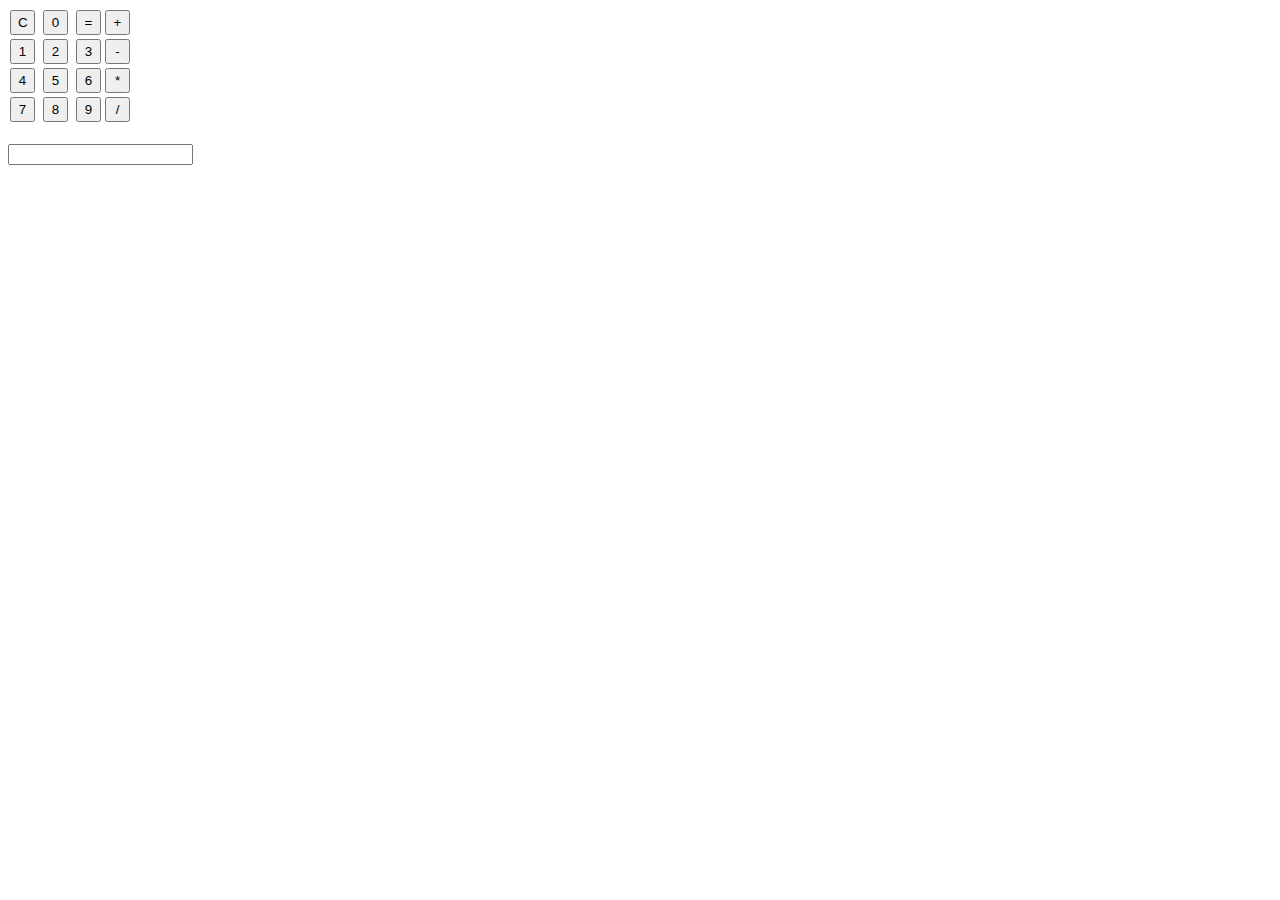
<file: calculator/index.html>
<!DOCTYPE html>
<html lang="en">
<head>
    <meta charset="UTF-8">
    <meta name="viewport" content="width=device-width, initial-scale=1.0">
    <title>Document</title>
    <link rel="stylesheet" href="./styles/style.css">
</head>
<body>
    <div class="calculator_container">
        <div class="numbers_container">
            <div>
                <button class="clear_button">C</button>
                <button class="number_button" value="0">0</button>
                <button class="equal_button" value="=">=</button>
            </div>
            <div>
                <button class="number_button" value="1">1</button>
                <button class="number_button" value="2">2</button>
                <button class="number_button" value="3">3</button>
            </div>
            <div>
                <button class="number_button" value="4">4</button>
                <button class="number_button" value="5">5</button>
                <button class="number_button" value="6">6</button>
            </div>
            <div>
                <button class="number_button" value="7">7</button>
                <button class="number_button" value="8">8</button>
                <button class="number_button" value="9">9</button>
            </div>
        </div>
        <div class="operator_container">
            <button class="operator_button" value="+">+</button>
            <button class="operator_button" value="-">-</button>
            <button class="operator_button" value="*">*</button>
            <button class="operator_button" value="/">/</button>
        </div>
    </div>
    <input type="text" class="result">
    <script src="./js/main.js"></script>
</body>
</html>
</file>
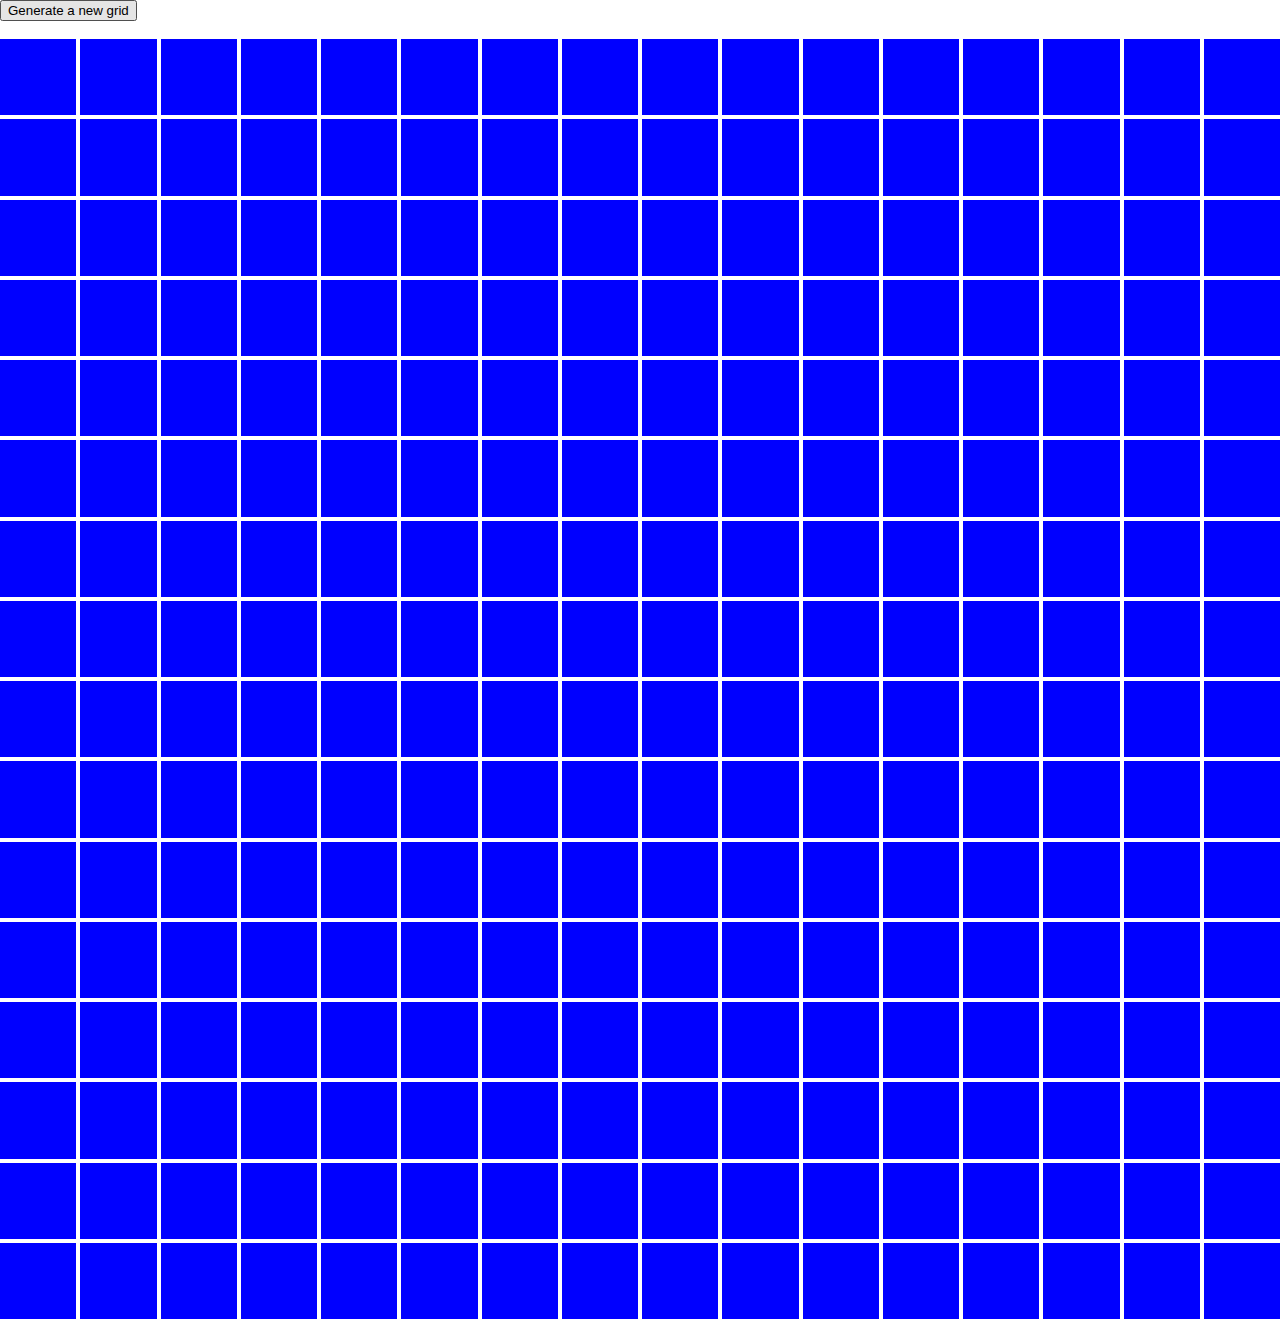
<file: etch-a-sketch/index.html>
<!DOCTYPE html>
<html lang="en">
<head>
    <meta charset="UTF-8">
    <meta name="viewport" content="width=device-width, initial-scale=1.0">
    <title>Document</title>
    <link rel="stylesheet" href="./styles/style.css">
</head>
<body>
    <button id="generateNewFlexGrid">Generate a new grid</button><br><br>
    <div class="container">
        <div class="block"></div>
        <div class="block"></div>
        <div class="block"></div>
        <div class="block"></div>
        <div class="block"></div>
        <div class="block"></div>
        <div class="block"></div>
        <div class="block"></div>
        <div class="block"></div>
        <div class="block"></div>
        <div class="block"></div>
        <div class="block"></div>
        <div class="block"></div>
        <div class="block"></div>
        <div class="block"></div>
        <div class="block"></div>

        <div class="block"></div>
        <div class="block"></div>
        <div class="block"></div>
        <div class="block"></div>
        <div class="block"></div>
        <div class="block"></div>
        <div class="block"></div>
        <div class="block"></div>
        <div class="block"></div>
        <div class="block"></div>
        <div class="block"></div>
        <div class="block"></div>
        <div class="block"></div>
        <div class="block"></div>
        <div class="block"></div>
        <div class="block"></div>

        <div class="block"></div>
        <div class="block"></div>
        <div class="block"></div>
        <div class="block"></div>
        <div class="block"></div>
        <div class="block"></div>
        <div class="block"></div>
        <div class="block"></div>
        <div class="block"></div>
        <div class="block"></div>
        <div class="block"></div>
        <div class="block"></div>
        <div class="block"></div>
        <div class="block"></div>
        <div class="block"></div>
        <div class="block"></div>

        <div class="block"></div>
        <div class="block"></div>
        <div class="block"></div>
        <div class="block"></div>
        <div class="block"></div>
        <div class="block"></div>
        <div class="block"></div>
        <div class="block"></div>
        <div class="block"></div>
        <div class="block"></div>
        <div class="block"></div>
        <div class="block"></div>
        <div class="block"></div>
        <div class="block"></div>
        <div class="block"></div>
        <div class="block"></div>

        <div class="block"></div>
        <div class="block"></div>
        <div class="block"></div>
        <div class="block"></div>
        <div class="block"></div>
        <div class="block"></div>
        <div class="block"></div>
        <div class="block"></div>
        <div class="block"></div>
        <div class="block"></div>
        <div class="block"></div>
        <div class="block"></div>
        <div class="block"></div>
        <div class="block"></div>
        <div class="block"></div>
        <div class="block"></div>

        <div class="block"></div>
        <div class="block"></div>
        <div class="block"></div>
        <div class="block"></div>
        <div class="block"></div>
        <div class="block"></div>
        <div class="block"></div>
        <div class="block"></div>
        <div class="block"></div>
        <div class="block"></div>
        <div class="block"></div>
        <div class="block"></div>
        <div class="block"></div>
        <div class="block"></div>
        <div class="block"></div>
        <div class="block"></div>

        <div class="block"></div>
        <div class="block"></div>
        <div class="block"></div>
        <div class="block"></div>
        <div class="block"></div>
        <div class="block"></div>
        <div class="block"></div>
        <div class="block"></div>
        <div class="block"></div>
        <div class="block"></div>
        <div class="block"></div>
        <div class="block"></div>
        <div class="block"></div>
        <div class="block"></div>
        <div class="block"></div>
        <div class="block"></div>

        <div class="block"></div>
        <div class="block"></div>
        <div class="block"></div>
        <div class="block"></div>
        <div class="block"></div>
        <div class="block"></div>
        <div class="block"></div>
        <div class="block"></div>
        <div class="block"></div>
        <div class="block"></div>
        <div class="block"></div>
        <div class="block"></div>
        <div class="block"></div>
        <div class="block"></div>
        <div class="block"></div>
        <div class="block"></div>

        <div class="block"></div>
        <div class="block"></div>
        <div class="block"></div>
        <div class="block"></div>
        <div class="block"></div>
        <div class="block"></div>
        <div class="block"></div>
        <div class="block"></div>
        <div class="block"></div>
        <div class="block"></div>
        <div class="block"></div>
        <div class="block"></div>
        <div class="block"></div>
        <div class="block"></div>
        <div class="block"></div>
        <div class="block"></div>

        <div class="block"></div>
        <div class="block"></div>
        <div class="block"></div>
        <div class="block"></div>
        <div class="block"></div>
        <div class="block"></div>
        <div class="block"></div>
        <div class="block"></div>
        <div class="block"></div>
        <div class="block"></div>
        <div class="block"></div>
        <div class="block"></div>
        <div class="block"></div>
        <div class="block"></div>
        <div class="block"></div>
        <div class="block"></div>

        <div class="block"></div>
        <div class="block"></div>
        <div class="block"></div>
        <div class="block"></div>
        <div class="block"></div>
        <div class="block"></div>
        <div class="block"></div>
        <div class="block"></div>
        <div class="block"></div>
        <div class="block"></div>
        <div class="block"></div>
        <div class="block"></div>
        <div class="block"></div>
        <div class="block"></div>
        <div class="block"></div>
        <div class="block"></div>

        <div class="block"></div>
        <div class="block"></div>
        <div class="block"></div>
        <div class="block"></div>
        <div class="block"></div>
        <div class="block"></div>
        <div class="block"></div>
        <div class="block"></div>
        <div class="block"></div>
        <div class="block"></div>
        <div class="block"></div>
        <div class="block"></div>
        <div class="block"></div>
        <div class="block"></div>
        <div class="block"></div>
        <div class="block"></div>

        <div class="block"></div>
        <div class="block"></div>
        <div class="block"></div>
        <div class="block"></div>
        <div class="block"></div>
        <div class="block"></div>
        <div class="block"></div>
        <div class="block"></div>
        <div class="block"></div>
        <div class="block"></div>
        <div class="block"></div>
        <div class="block"></div>
        <div class="block"></div>
        <div class="block"></div>
        <div class="block"></div>
        <div class="block"></div>

        <div class="block"></div>
        <div class="block"></div>
        <div class="block"></div>
        <div class="block"></div>
        <div class="block"></div>
        <div class="block"></div>
        <div class="block"></div>
        <div class="block"></div>
        <div class="block"></div>
        <div class="block"></div>
        <div class="block"></div>
        <div class="block"></div>
        <div class="block"></div>
        <div class="block"></div>
        <div class="block"></div>
        <div class="block"></div>

        <div class="block"></div>
        <div class="block"></div>
        <div class="block"></div>
        <div class="block"></div>
        <div class="block"></div>
        <div class="block"></div>
        <div class="block"></div>
        <div class="block"></div>
        <div class="block"></div>
        <div class="block"></div>
        <div class="block"></div>
        <div class="block"></div>
        <div class="block"></div>
        <div class="block"></div>
        <div class="block"></div>
        <div class="block"></div>

        <div class="block"></div>
        <div class="block"></div>
        <div class="block"></div>
        <div class="block"></div>
        <div class="block"></div>
        <div class="block"></div>
        <div class="block"></div>
        <div class="block"></div>
        <div class="block"></div>
        <div class="block"></div>
        <div class="block"></div>
        <div class="block"></div>
        <div class="block"></div>
        <div class="block"></div>
        <div class="block"></div>
        <div class="block"></div>
    </div>
    <script src="./js/main.js"></script>
</body>
</html>
</file>
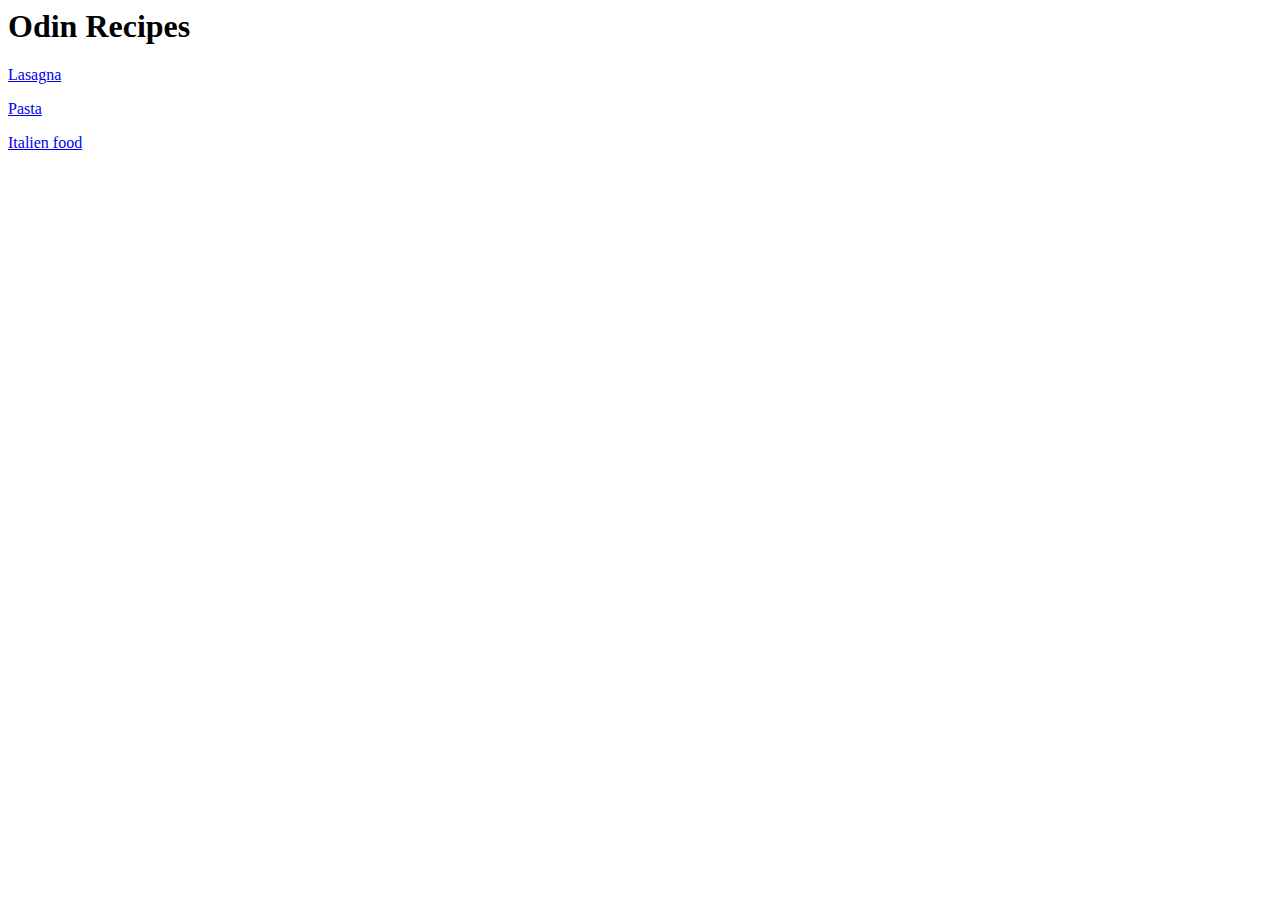
<file: project_recipe/index.html>
<html lang="en">
<head>
    <meta charset="UTF-8">
    <meta name="viewport" content="width=device-width, initial-scale=1.0">
    <title>List of recipes</title>
</head>
<body>
    <h1>Odin Recipes</h1>
    <p><a href="./recipes/lasagna.html">Lasagna</a></p>
    <p><a href="./recipes/pasta.html">Pasta</a></p>
    <p><a href="./recipes/italian_food.html">Italien food</a></p>
    
</body>
</html>
</file>
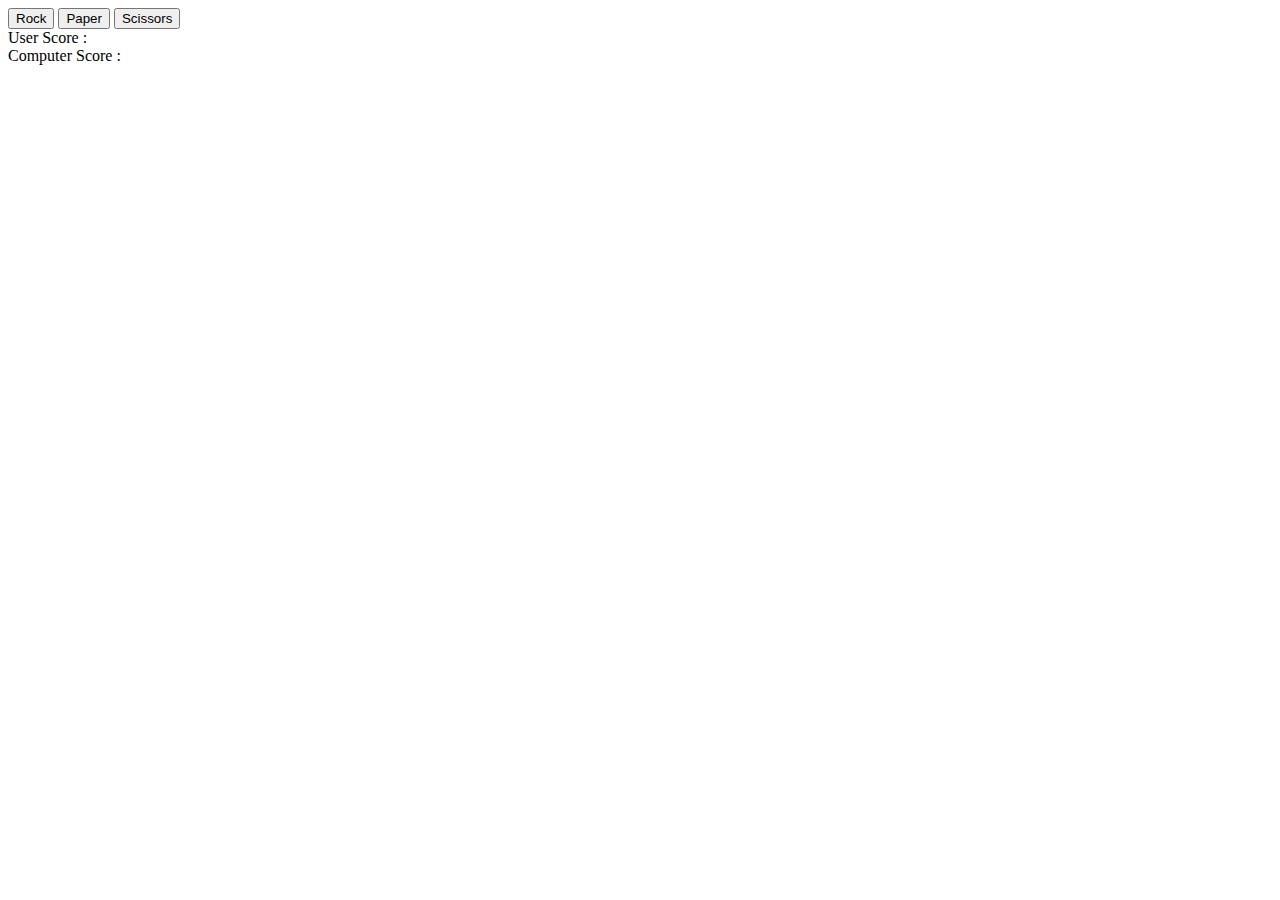
<file: rock_paper_scissors/index.html>
<!DOCTYPE html>
<html lang="en">
<head>
    <meta charset="UTF-8">
    <meta name="viewport" content="width=device-width, initial-scale=1.0">
    <title>Document</title>
</head>
<body>
    <button class="humanChoice">Rock</button>
    <button class="humanChoice">Paper</button>
    <button class="humanChoice">Scissors</button>
    <div>
        <div>User Score : <span id="humanScore"></span></div>
        <div>Computer Score : <span id="computerScore"></span></div>
        <div id="result"></div>
    </div>
    <script src="./js/main.js"></script>
</body>
</html>
</file>
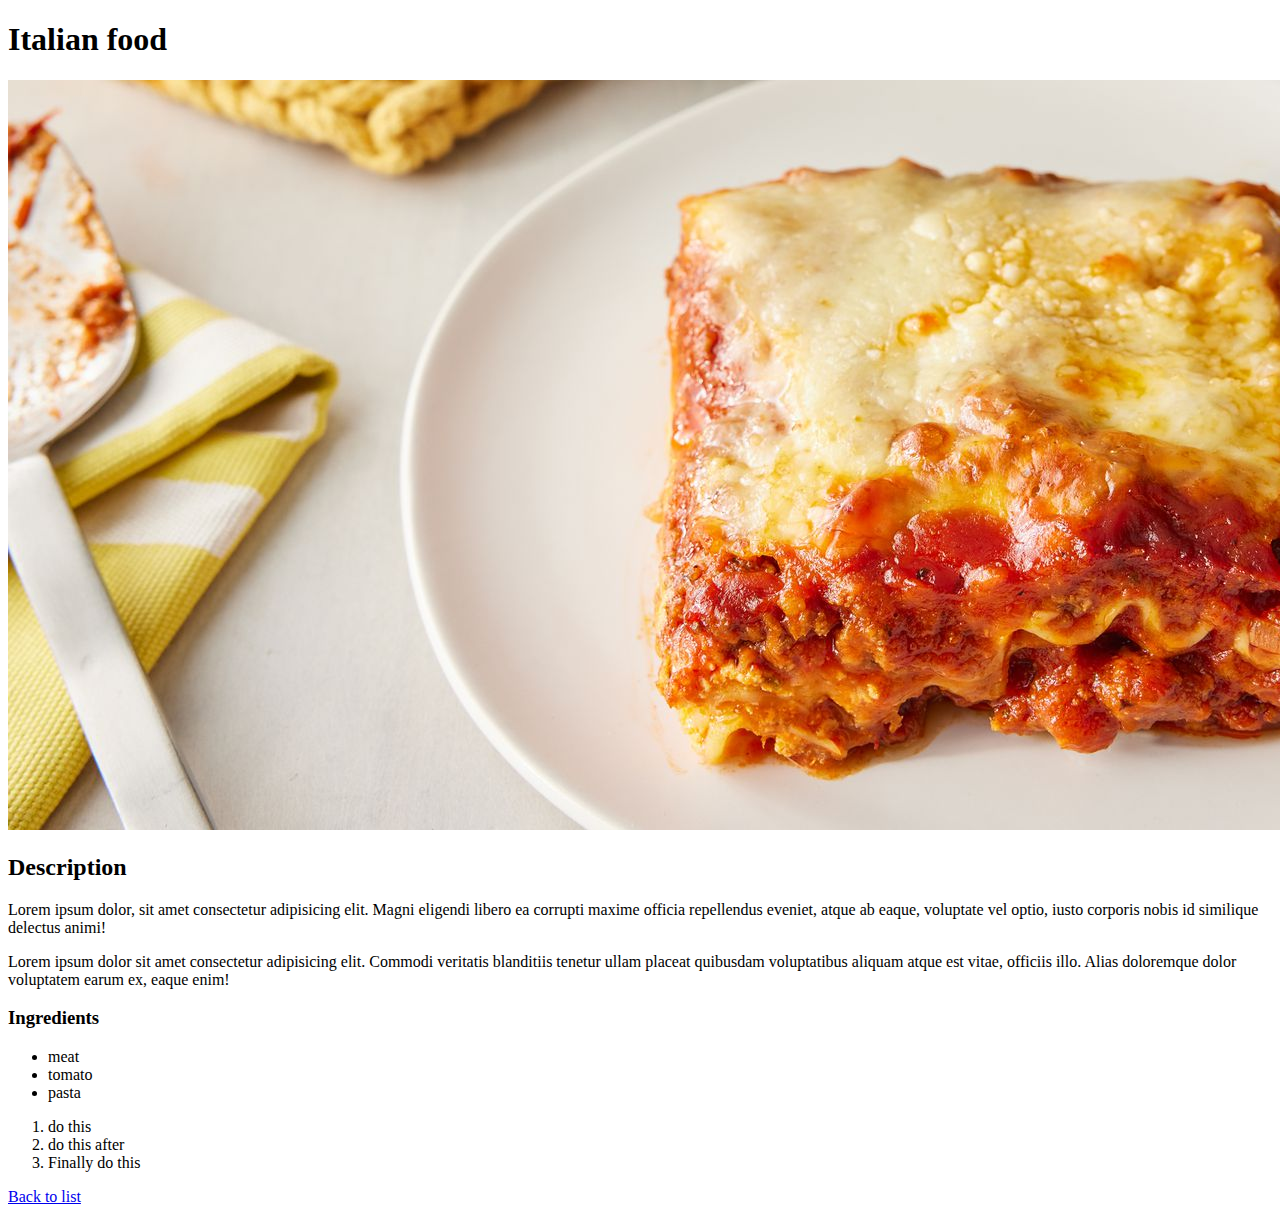
<file: project_recipe/recipes/italian_food.html>
<!DOCTYPE html>
<html lang="en">
<head>
    <meta charset="UTF-8">
    <meta name="viewport" content="width=device-width, initial-scale=1.0">
    <title>Italian food</title>
</head>
<body>
    <h1>Italian food</h1>
    <img src="../images/lasagna.jpeg" alt="picture of lasagna">
    <h2>Description</h2>
    <p>Lorem ipsum dolor, sit amet consectetur adipisicing elit. Magni eligendi libero ea corrupti maxime officia repellendus eveniet, atque ab eaque, voluptate vel optio, iusto corporis nobis id similique delectus animi!</p>
    <p>Lorem ipsum dolor sit amet consectetur adipisicing elit. Commodi veritatis blanditiis tenetur ullam placeat quibusdam voluptatibus aliquam atque est vitae, officiis illo. Alias doloremque dolor voluptatem earum ex, eaque enim!</p>
    <h3>Ingredients</h3>
    <ul>
        <li>meat</li>
        <li>tomato</li>
        <li>pasta</li>
    </ul>
    <ol>
        <li>do this</li>
        <li>do this after</li>
        <li>Finally do this</li>
    </ol>
    <a href="../index.html">Back to list</a>
</body>
</html>
</file>
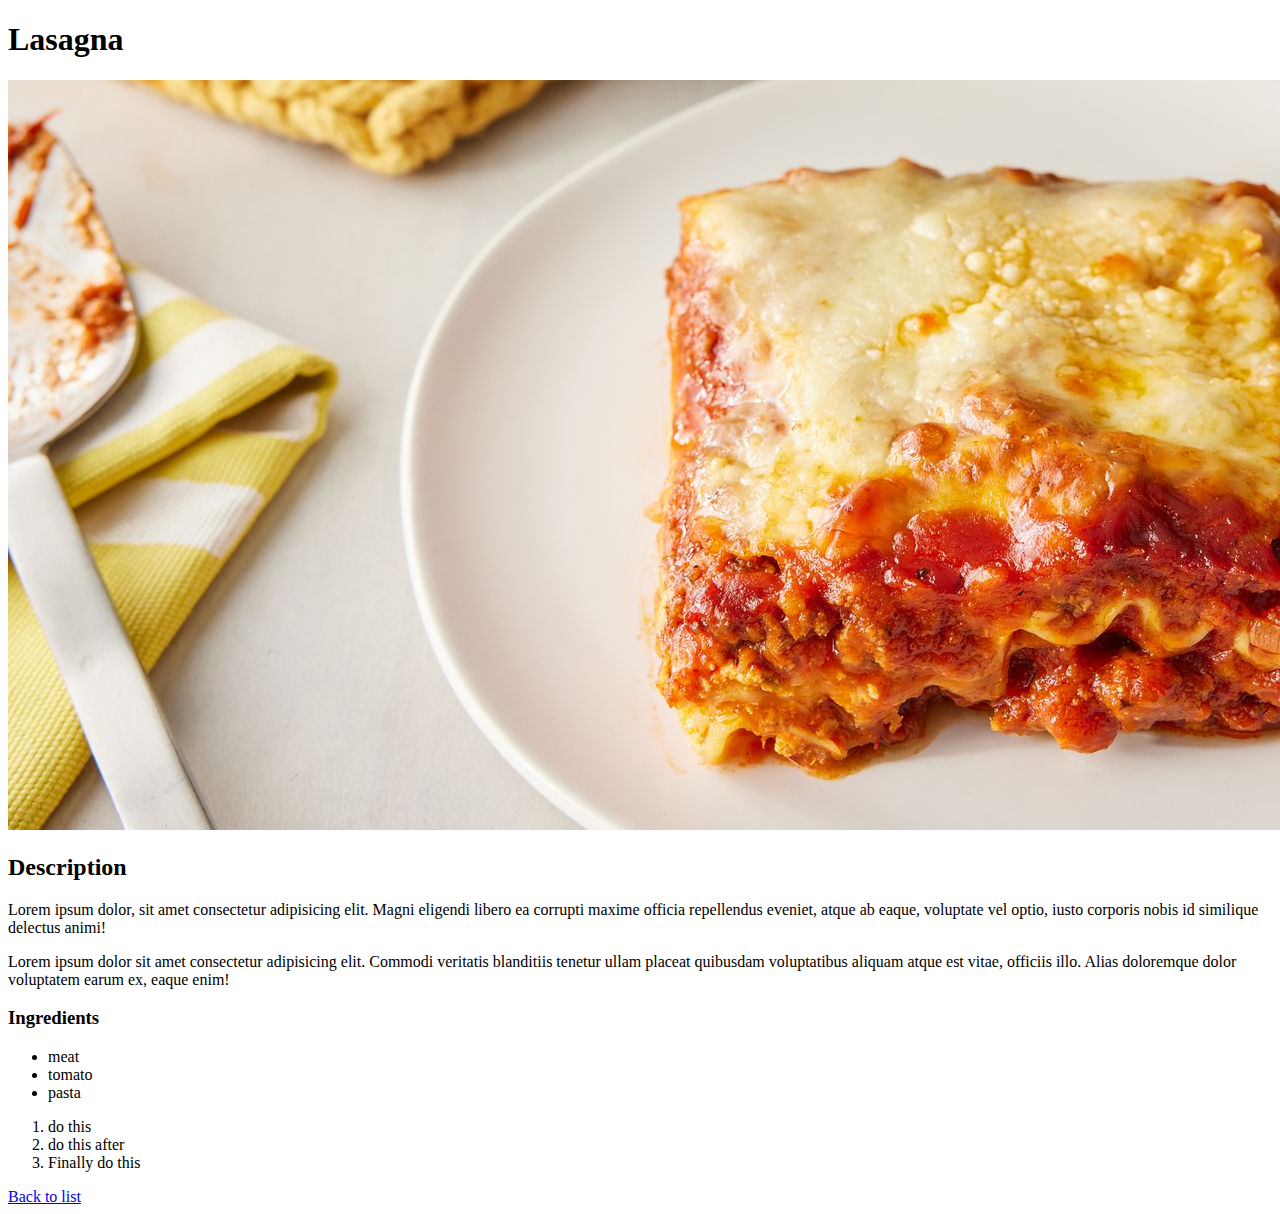
<file: project_recipe/recipes/lasagna.html>
<!DOCTYPE html>
<html lang="en">
<head>
    <meta charset="UTF-8">
    <meta name="viewport" content="width=device-width, initial-scale=1.0">
    <title>Lasagna</title>
</head>
<body>
    <h1>Lasagna</h1>
    <img src="../images/lasagna.jpeg" alt="picture of lasagna">
    <h2>Description</h2>
    <p>Lorem ipsum dolor, sit amet consectetur adipisicing elit. Magni eligendi libero ea corrupti maxime officia repellendus eveniet, atque ab eaque, voluptate vel optio, iusto corporis nobis id similique delectus animi!</p>
    <p>Lorem ipsum dolor sit amet consectetur adipisicing elit. Commodi veritatis blanditiis tenetur ullam placeat quibusdam voluptatibus aliquam atque est vitae, officiis illo. Alias doloremque dolor voluptatem earum ex, eaque enim!</p>
    <h3>Ingredients</h3>
    <ul>
        <li>meat</li>
        <li>tomato</li>
        <li>pasta</li>
    </ul>
    <ol>
        <li>do this</li>
        <li>do this after</li>
        <li>Finally do this</li>
    </ol>
    <a href="../index.html">Back to list</a>
</body>
</html>
</file>
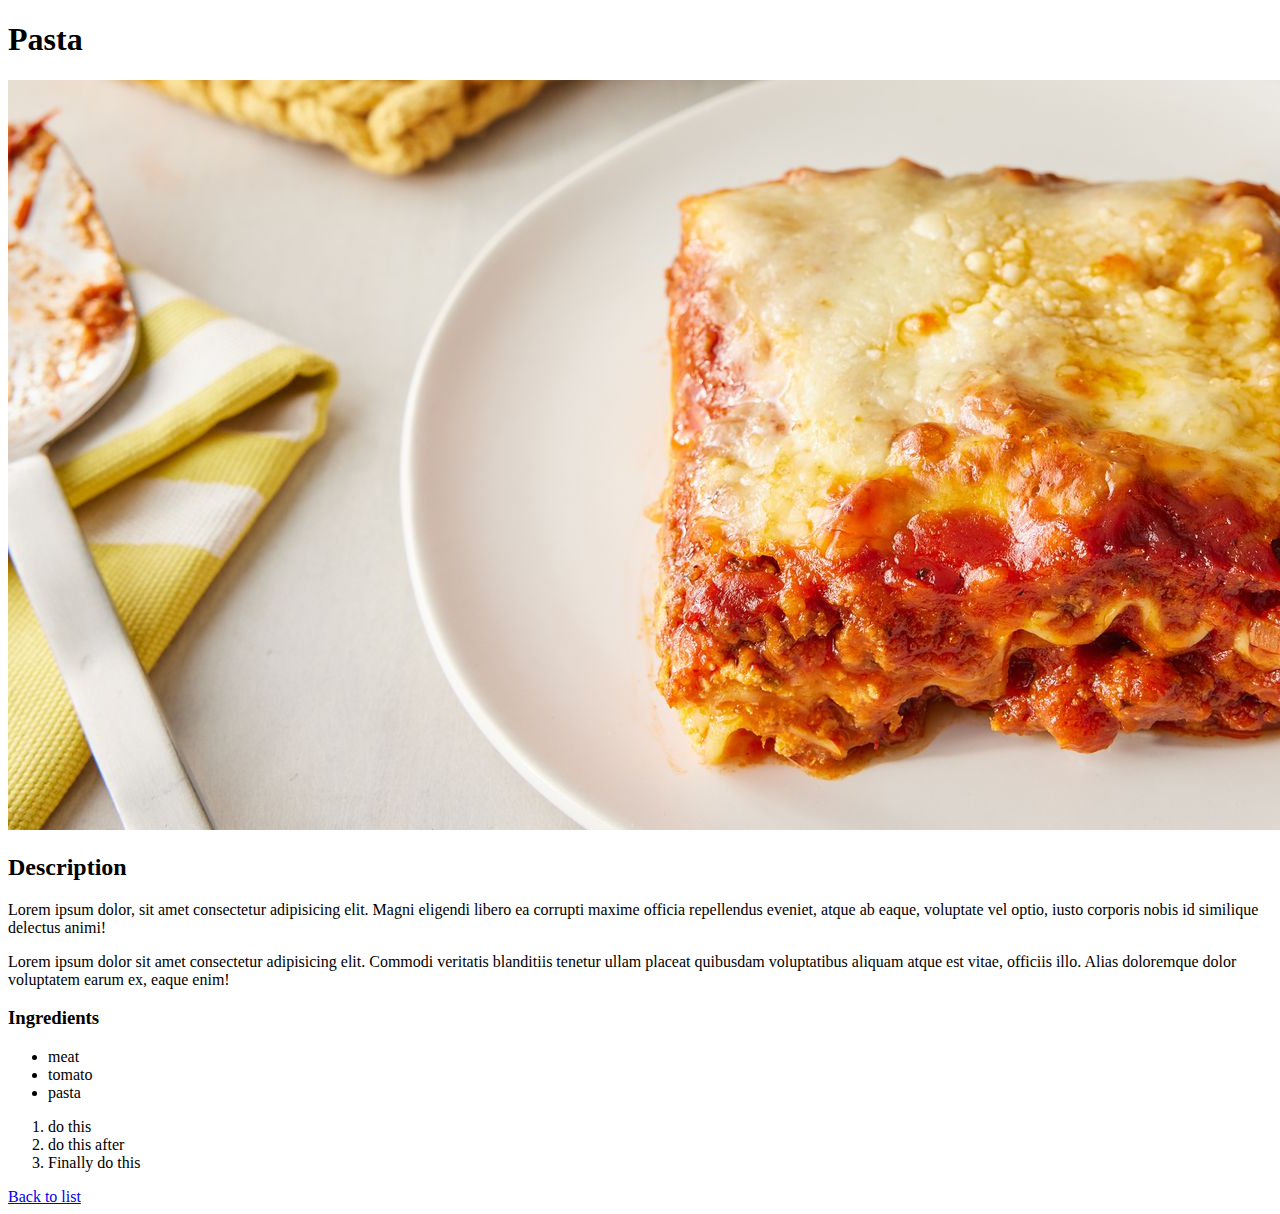
<file: project_recipe/recipes/pasta.html>
<!DOCTYPE html>
<html lang="en">
<head>
    <meta charset="UTF-8">
    <meta name="viewport" content="width=device-width, initial-scale=1.0">
    <title>Pasta</title>
</head>
<body>
    <h1>Pasta</h1>
    <img src="../images/lasagna.jpeg" alt="picture of lasagna">
    <h2>Description</h2>
    <p>Lorem ipsum dolor, sit amet consectetur adipisicing elit. Magni eligendi libero ea corrupti maxime officia repellendus eveniet, atque ab eaque, voluptate vel optio, iusto corporis nobis id similique delectus animi!</p>
    <p>Lorem ipsum dolor sit amet consectetur adipisicing elit. Commodi veritatis blanditiis tenetur ullam placeat quibusdam voluptatibus aliquam atque est vitae, officiis illo. Alias doloremque dolor voluptatem earum ex, eaque enim!</p>
    <h3>Ingredients</h3>
    <ul>
        <li>meat</li>
        <li>tomato</li>
        <li>pasta</li>
    </ul>
    <ol>
        <li>do this</li>
        <li>do this after</li>
        <li>Finally do this</li>
    </ol>
    <a href="../index.html">Back to list</a>
</body>
</html>
</file>
<file: calculator/styles/style.css>
.calculator_container{
    display: flex;
}

.operator_container{
    display: flex;
    flex-direction: column;
}

button{
    width: 25px;
    height: 25px;
    margin: 2px;
}

.result{
    margin-top: 20px;
}
</file>
<file: etch-a-sketch/styles/style.css>
body{
    margin: 0px;
}

.container{
    display: flex;
    flex-wrap: wrap;
    gap: 4px;
}

.block{
    flex: 1 0 calc(6.25% - 4px);
    aspect-ratio: 1/1;
    background-color: blue;
}

.block:hover{
    background-color: green;
}
</file>
